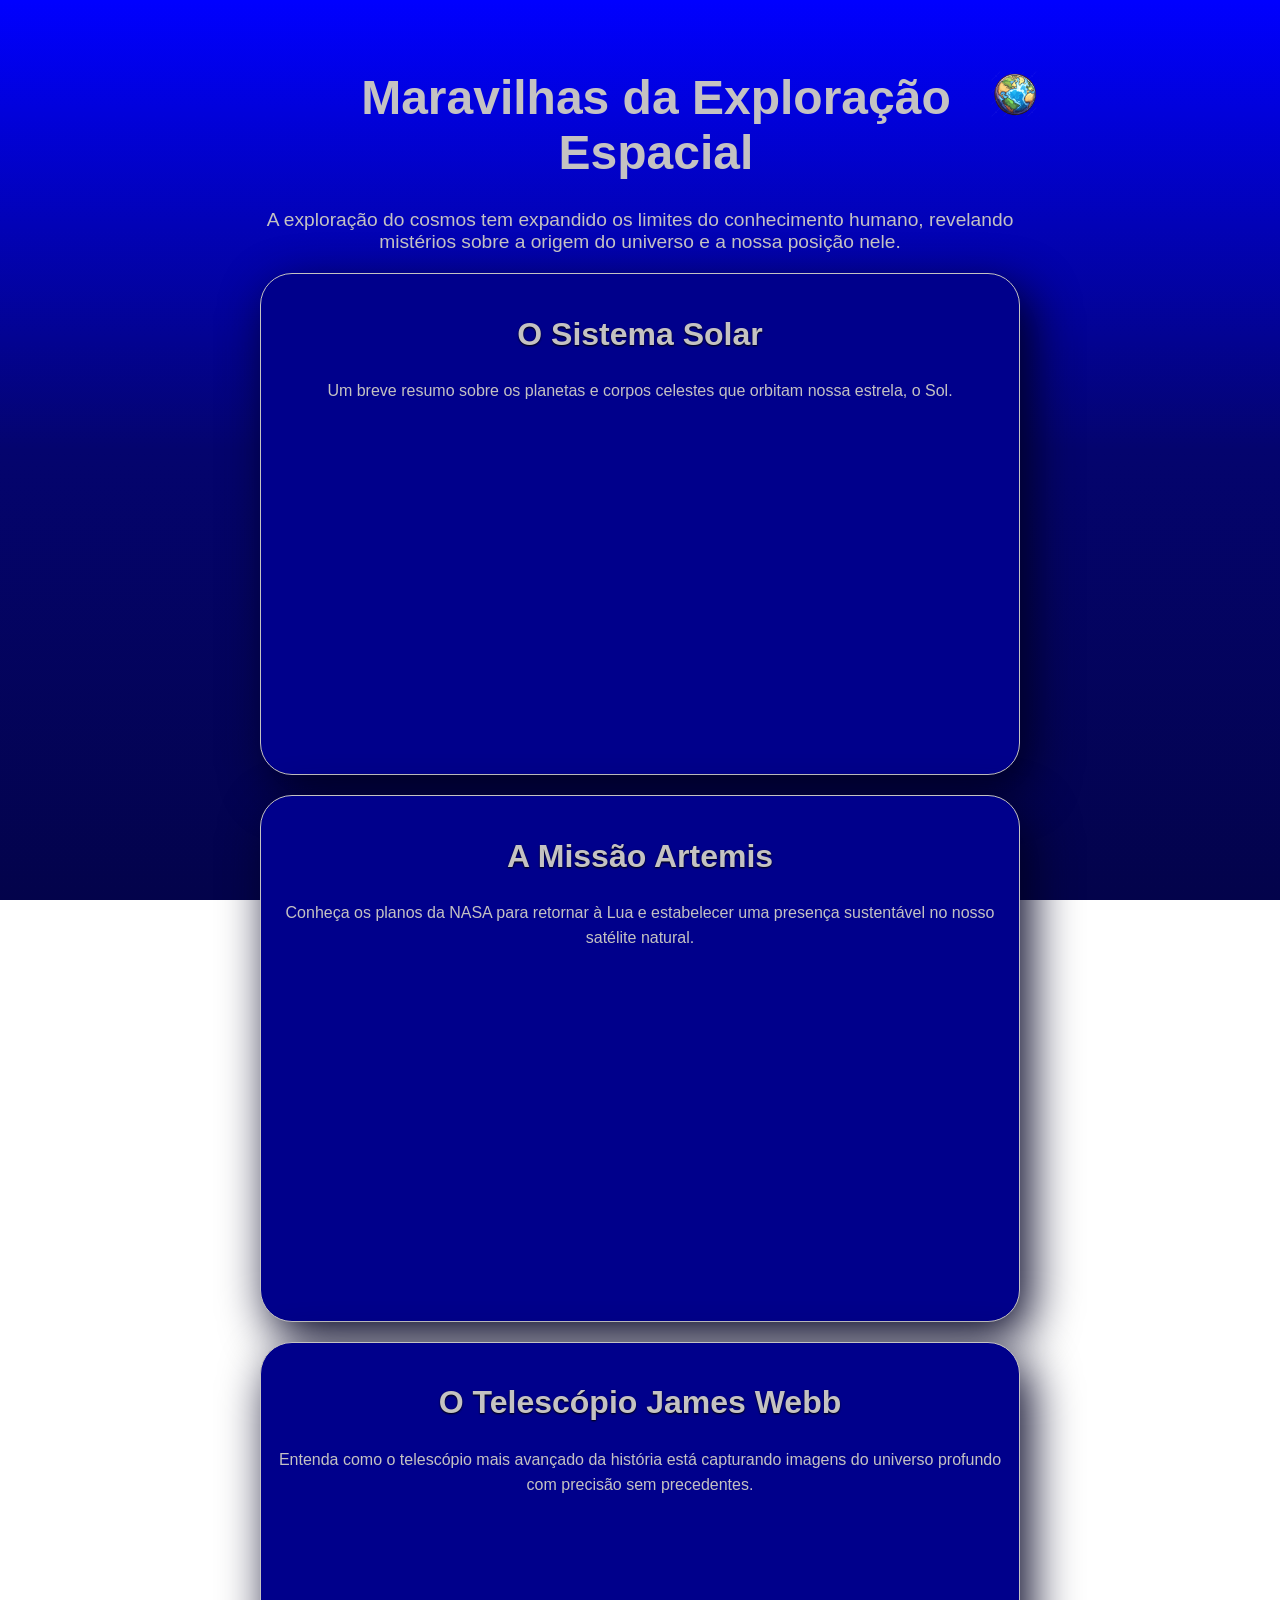
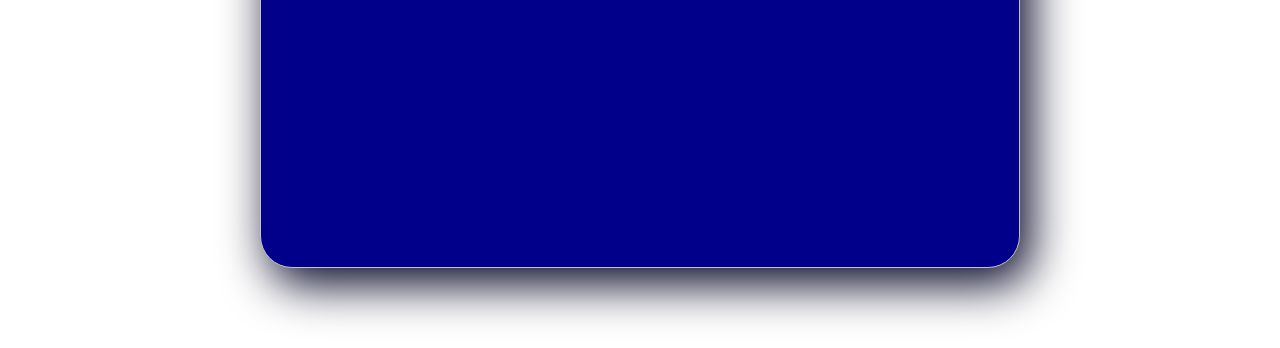
<file: index.html>
<!DOCTYPE html>
<html lang="pt-br">
<head>
    <meta charset="UTF-8">
    <meta name="viewport" content="width=device-width, initial-scale=1.0">
    <link rel="stylesheet" href="style.css">
    <title>Exploração Espacial</title>
</head>
<body>
    <main>
        <header>
            <div class="header-bloco">
            <div class="espacador"></div> 
            <h1>Maravilhas da Exploração Espacial</h1>
            <img src="imagens/pngtree-vibrant-illustration-of-planet-earth-png-image_19838692.png" width="50" class="terra-inline" alt="planeta terra">
</div>
            <p>A exploração do cosmos tem expandido os limites do conhecimento humano, revelando mistérios sobre a origem do universo e a nossa posição nele.</p>
        </header>
        <section>
            <h2>O Sistema Solar</h2>
            <p>Um breve resumo sobre os planetas e corpos celestes que orbitam nossa estrela, o Sol.</p>
            <iframe 
                src="https://www.youtube.com/embed/libKVRa01L8" 
                title="Documentário sobre o Sistema Solar" 
                height="315" 
                width="560"
                allow="accelerometer; autoplay; clipboard-write; encrypted-media; gyroscope; picture-in-picture" 
                allowfullscreen>
            </iframe>
        </section>
        <section>
            <h2>A Missão Artemis</h2>
            <p>Conheça os planos da NASA para retornar à Lua e estabelecer uma presença sustentável no nosso satélite natural.</p>
            <iframe 
                src="https://www.youtube.com/embed/_T8cn2J13-4" 
                title="Visão geral da missão Artemis" 
                height="315" 
                width="560"
                allow="accelerometer; autoplay; clipboard-write; encrypted-media; gyroscope; picture-in-picture" 
                allowfullscreen>
            </iframe>
        </section>
        <section>
            <h2>O Telescópio James Webb</h2>
            <p>Entenda como o telescópio mais avançado da história está capturando imagens do universo profundo com precisão sem precedentes.</p>
            <iframe 
                src="https://www.youtube.com/embed/QNY6DPZNZII" 
                title="Destaques do Telescópio James Webb" 
                height="315" 
                width="560"
                allow="accelerometer; autoplay; clipboard-write; encrypted-media; gyroscope; picture-in-picture" 
                allowfullscreen>
            </iframe>
        </section>
    </main>
</body>
</html>
</file>
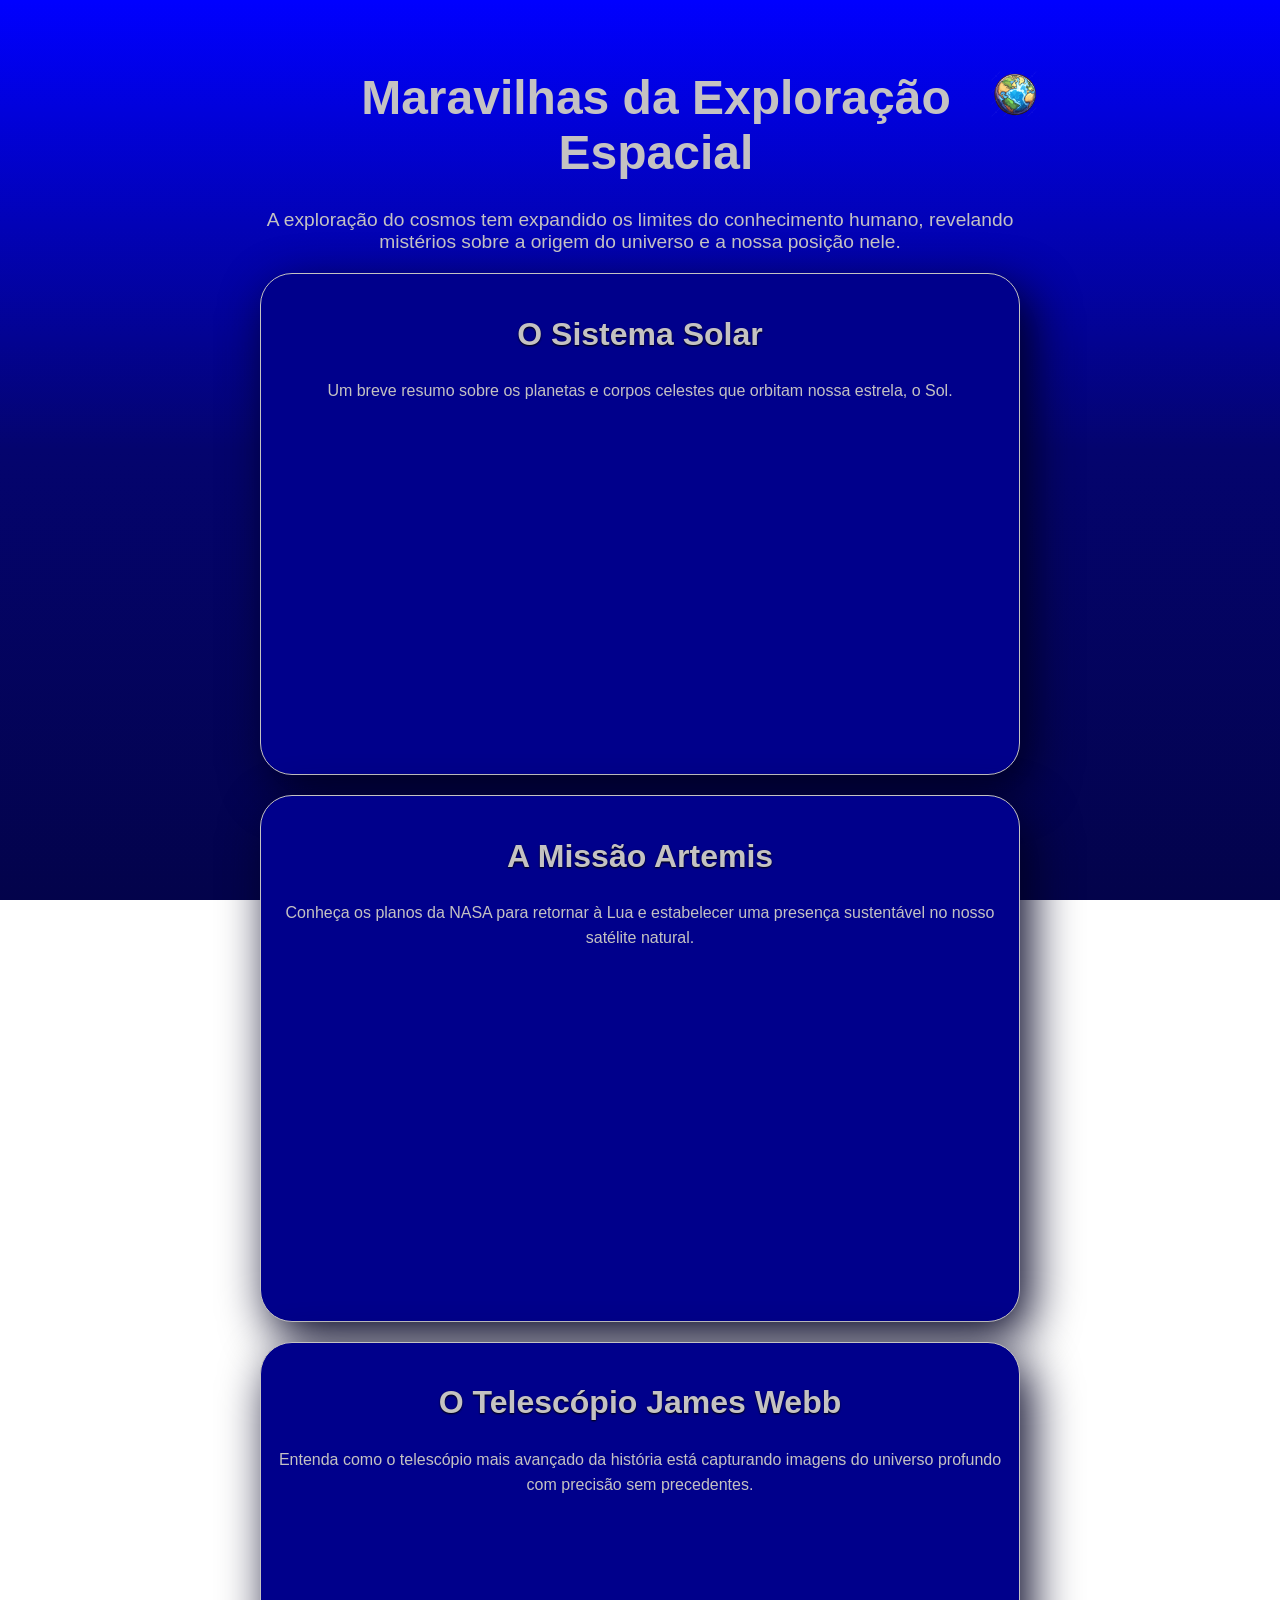
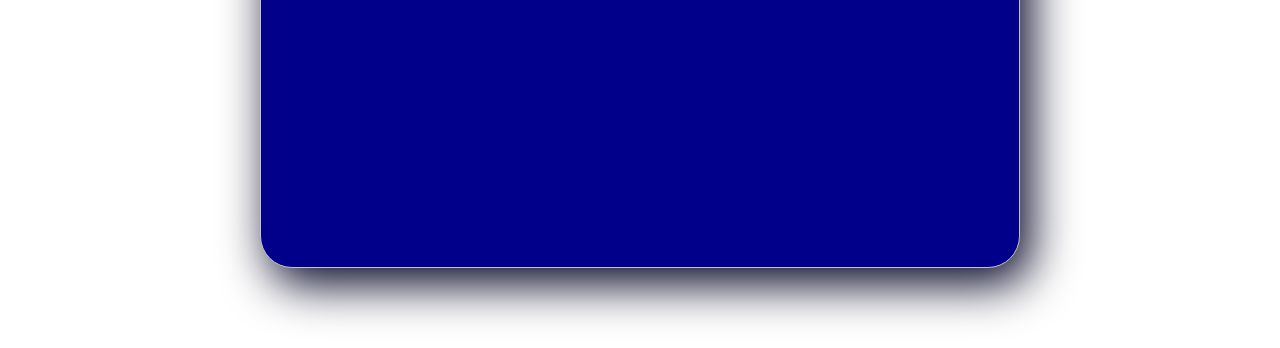
<file: exploracao-espacial.html>
<!DOCTYPE html>
<html lang="pt-br">
<head>
    <meta charset="UTF-8">
    <meta name="viewport" content="width=device-width, initial-scale=1.0">
    <link rel="stylesheet" href="style.css">
    <title>Exploração Espacial</title>
</head>
<body>
    <main>
        <header>
            <div class="header-bloco">
            <div class="espacador"></div> 
            <h1>Maravilhas da Exploração Espacial</h1>
            <img src="imagens/pngtree-vibrant-illustration-of-planet-earth-png-image_19838692.png" width="50" class="terra-inline" alt="planeta terra">
</div>
            <p>A exploração do cosmos tem expandido os limites do conhecimento humano, revelando mistérios sobre a origem do universo e a nossa posição nele.</p>
        </header>
        <section>
            <h2>O Sistema Solar</h2>
            <p>Um breve resumo sobre os planetas e corpos celestes que orbitam nossa estrela, o Sol.</p>
            <iframe 
                src="https://www.youtube.com/embed/libKVRa01L8" 
                title="Documentário sobre o Sistema Solar" 
                height="315" 
                width="560"
                allow="accelerometer; autoplay; clipboard-write; encrypted-media; gyroscope; picture-in-picture" 
                allowfullscreen>
            </iframe>
        </section>
        <section>
            <h2>A Missão Artemis</h2>
            <p>Conheça os planos da NASA para retornar à Lua e estabelecer uma presença sustentável no nosso satélite natural.</p>
            <iframe 
                src="https://www.youtube.com/embed/_T8cn2J13-4" 
                title="Visão geral da missão Artemis" 
                height="315" 
                width="560"
                allow="accelerometer; autoplay; clipboard-write; encrypted-media; gyroscope; picture-in-picture" 
                allowfullscreen>
            </iframe>
        </section>
        <section>
            <h2>O Telescópio James Webb</h2>
            <p>Entenda como o telescópio mais avançado da história está capturando imagens do universo profundo com precisão sem precedentes.</p>
            <iframe 
                src="https://www.youtube.com/embed/QNY6DPZNZII" 
                title="Destaques do Telescópio James Webb" 
                height="315" 
                width="560"
                allow="accelerometer; autoplay; clipboard-write; encrypted-media; gyroscope; picture-in-picture" 
                allowfullscreen>
            </iframe>
        </section>
    </main>
</body>
</html>
</file>
<file: style.css>
body { 
    background-image: linear-gradient(to bottom , blue , rgb(4, 4, 110) ,  rgb(3, 3, 75) );
    font-family: Arial, Helvetica, sans-serif;
    padding: 0;
    margin: 0;
    color: rgb(196, 194, 194);
    background-repeat: no-repeat;
    background-attachment: fixed;
}

main { 
    max-width: 800px;
    width: 100%;
    margin: 40px auto;
    padding: 20px;
    box-sizing: border-box;
}
iframe { 
    display: block;
    margin: 20px auto;
    border: none;
    border-radius: 20px;
    max-width: 100%; 
    width: 560px;
}

section { 
    background-color: darkblue;
    margin: 20px auto;
    padding: 15px; 
    border-radius: 2em;
    border: solid 0.01em ;
    box-shadow: 10px 1em 3em rgb(1, 1, 34) ;
    transition: 1s ease;
}

h2 { 
    text-align: center;
    font-size: 2em;
    font-weight: bolder;
    text-shadow: 0px 1px 2px rgb(0, 0, 0);
}

section p { 
    text-align: center;
    line-height: 1.55em;
}
h1 { 
    text-align: center;
    font-size: 3em ;
}

header p { 
    text-align: center;
    font-size: 1.2em;
}

section:hover { 
    padding: 40px;
    border-radius: 30px ;
}

.header-bloco { 
    display: flex;
    justify-content: space-between;
    width: 100%;
    padding: 10px 20px;
}
.header-bloco h1 {
    margin: auto;
    flex-grow: 1;
    text-align: center;
}

.espacador , .terra-inline { 
    width: 50px;
    height: 50px;
}

.terra-inline {
    display: inline-block;
    cursor: pointer;
    transition: transform 0.8s ease-in-out;
}
.terra-inline:hover {
    transform: rotate(360deg);
}
</file>
